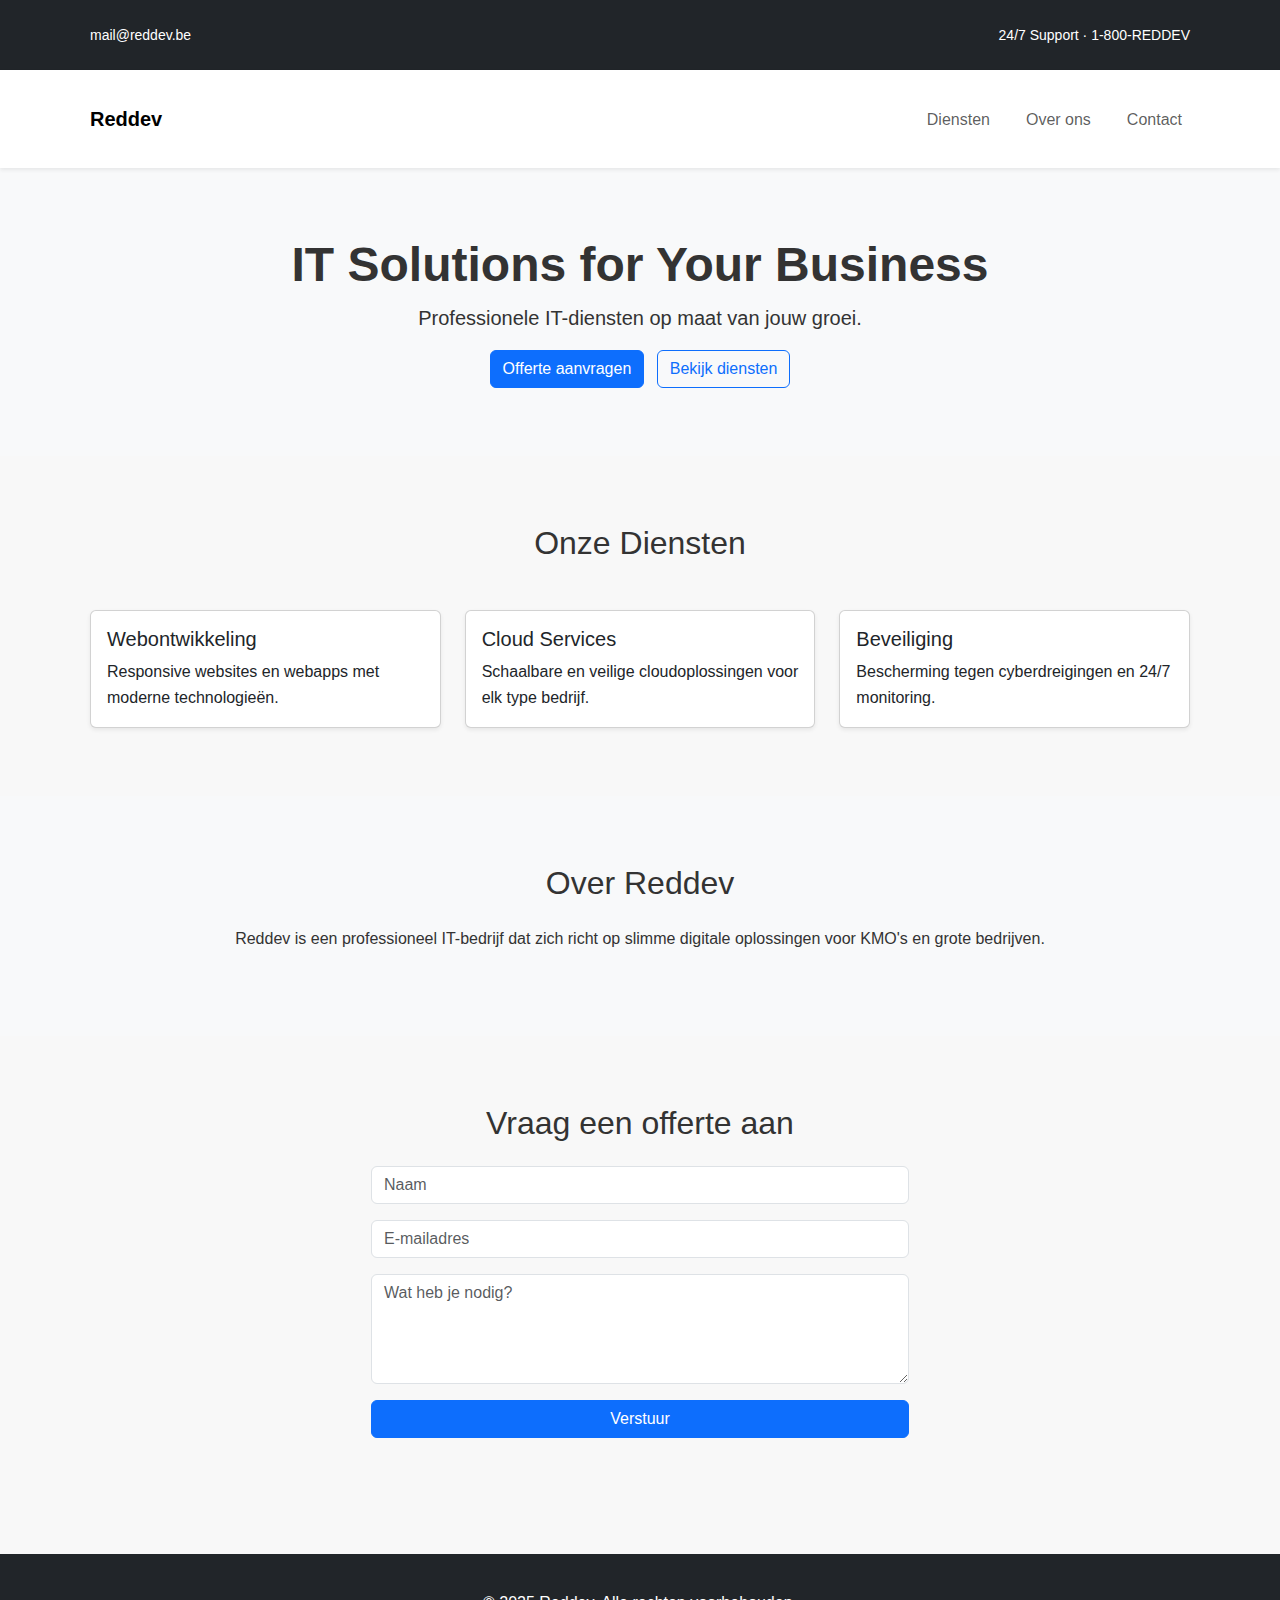
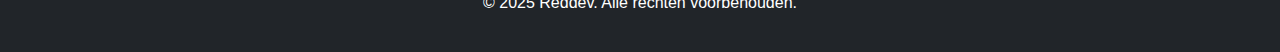
<file: index.html>
<!DOCTYPE html>
<html lang="nl">
<head>
  <meta charset="UTF-8" />
  <meta name="viewport" content="width=device-width, initial-scale=1" />
  <title>Reddev | IT Solutions</title>
  <link href="https://cdn.jsdelivr.net/npm/bootstrap@5.3.0/dist/css/bootstrap.min.css" rel="stylesheet" />
  <link rel="stylesheet" href="styles.css" />
</head>
<body>

  <!-- Topbar -->
  <div class="bg-dark text-white py-1 small">
    <div class="container d-flex justify-content-between">
      <span>mail@reddev.be</span>
      <span>24/7 Support · 1-800-REDDEV</span>
    </div>
  </div>

  <!-- Navbar -->
  <nav class="navbar navbar-expand-lg navbar-light bg-white shadow-sm">
    <div class="container">
      <a class="navbar-brand fw-bold" href="#">Reddev</a>
      <button class="navbar-toggler" type="button" data-bs-toggle="collapse" data-bs-target="#navbarNav">
        <span class="navbar-toggler-icon"></span>
      </button>
      <div class="collapse navbar-collapse justify-content-end" id="navbarNav">
        <ul class="navbar-nav">
          <li class="nav-item"><a class="nav-link" href="#services">Diensten</a></li>
          <li class="nav-item"><a class="nav-link" href="#about">Over ons</a></li>
          <li class="nav-item"><a class="nav-link" href="#contact">Contact</a></li>
        </ul>
      </div>
    </div>
  </nav>

  <!-- Hero -->
  <section class="bg-light text-center py-5">
    <div class="container">
      <h1 class="display-5 fw-bold">IT Solutions for Your Business</h1>
      <p class="lead">Professionele IT-diensten op maat van jouw groei.</p>
      <a href="#contact" class="btn btn-primary me-2">Offerte aanvragen</a>
      <a href="#services" class="btn btn-outline-primary">Bekijk diensten</a>
    </div>
  </section>

  <!-- Services -->
  <section id="services" class="py-5">
    <div class="container">
      <h2 class="text-center mb-5">Onze Diensten</h2>
      <div class="row g-4">
        <div class="col-md-4">
          <div class="card h-100 shadow-sm">
            <div class="card-body">
              <h5 class="card-title">Webontwikkeling</h5>
              <p class="card-text">Responsive websites en webapps met moderne technologieën.</p>
            </div>
          </div>
        </div>
        <div class="col-md-4">
          <div class="card h-100 shadow-sm">
            <div class="card-body">
              <h5 class="card-title">Cloud Services</h5>
              <p class="card-text">Schaalbare en veilige cloudoplossingen voor elk type bedrijf.</p>
            </div>
          </div>
        </div>
        <div class="col-md-4">
          <div class="card h-100 shadow-sm">
            <div class="card-body">
              <h5 class="card-title">Beveiliging</h5>
              <p class="card-text">Bescherming tegen cyberdreigingen en 24/7 monitoring.</p>
            </div>
          </div>
        </div>
      </div>
    </div>
  </section>

  <!-- About -->
  <section id="about" class="bg-light py-5">
    <div class="container">
      <h2 class="text-center mb-4">Over Reddev</h2>
      <p class="text-center">Reddev is een professioneel IT-bedrijf dat zich richt op slimme digitale oplossingen voor KMO's en grote bedrijven.</p>
    </div>
  </section>

  <!-- Contact -->
  <section id="contact" class="py-5">
    <div class="container">
      <h2 class="text-center mb-4">Vraag een offerte aan</h2>
      <div class="row justify-content-center">
        <div class="col-md-6">
          <form action="https://formsubmit.co/your@email.com" method="POST">
            <div class="mb-3">
              <input type="text" name="naam" class="form-control" placeholder="Naam" required>
            </div>
            <div class="mb-3">
              <input type="email" name="email" class="form-control" placeholder="E-mailadres" required>
            </div>
            <div class="mb-3">
              <textarea name="bericht" class="form-control" rows="4" placeholder="Wat heb je nodig?" required></textarea>
            </div>
            <input type="text" name="_honey" style="display:none">
            <input type="hidden" name="_next" value="https://www.reddev.be/bedankt.html">
            <button type="submit" class="btn btn-primary w-100">Verstuur</button>
          </form>
        </div>
      </div>
    </div>
  </section>

  <!-- Footer -->
  <footer class="bg-dark text-white text-center py-3 mt-5">
    <div class="container">
      &copy; 2025 Reddev. Alle rechten voorbehouden.
    </div>
  </footer>

  <script src="https://cdn.jsdelivr.net/npm/bootstrap@5.3.0/dist/js/bootstrap.bundle.min.js"></script>
</body>
</html>
</file>
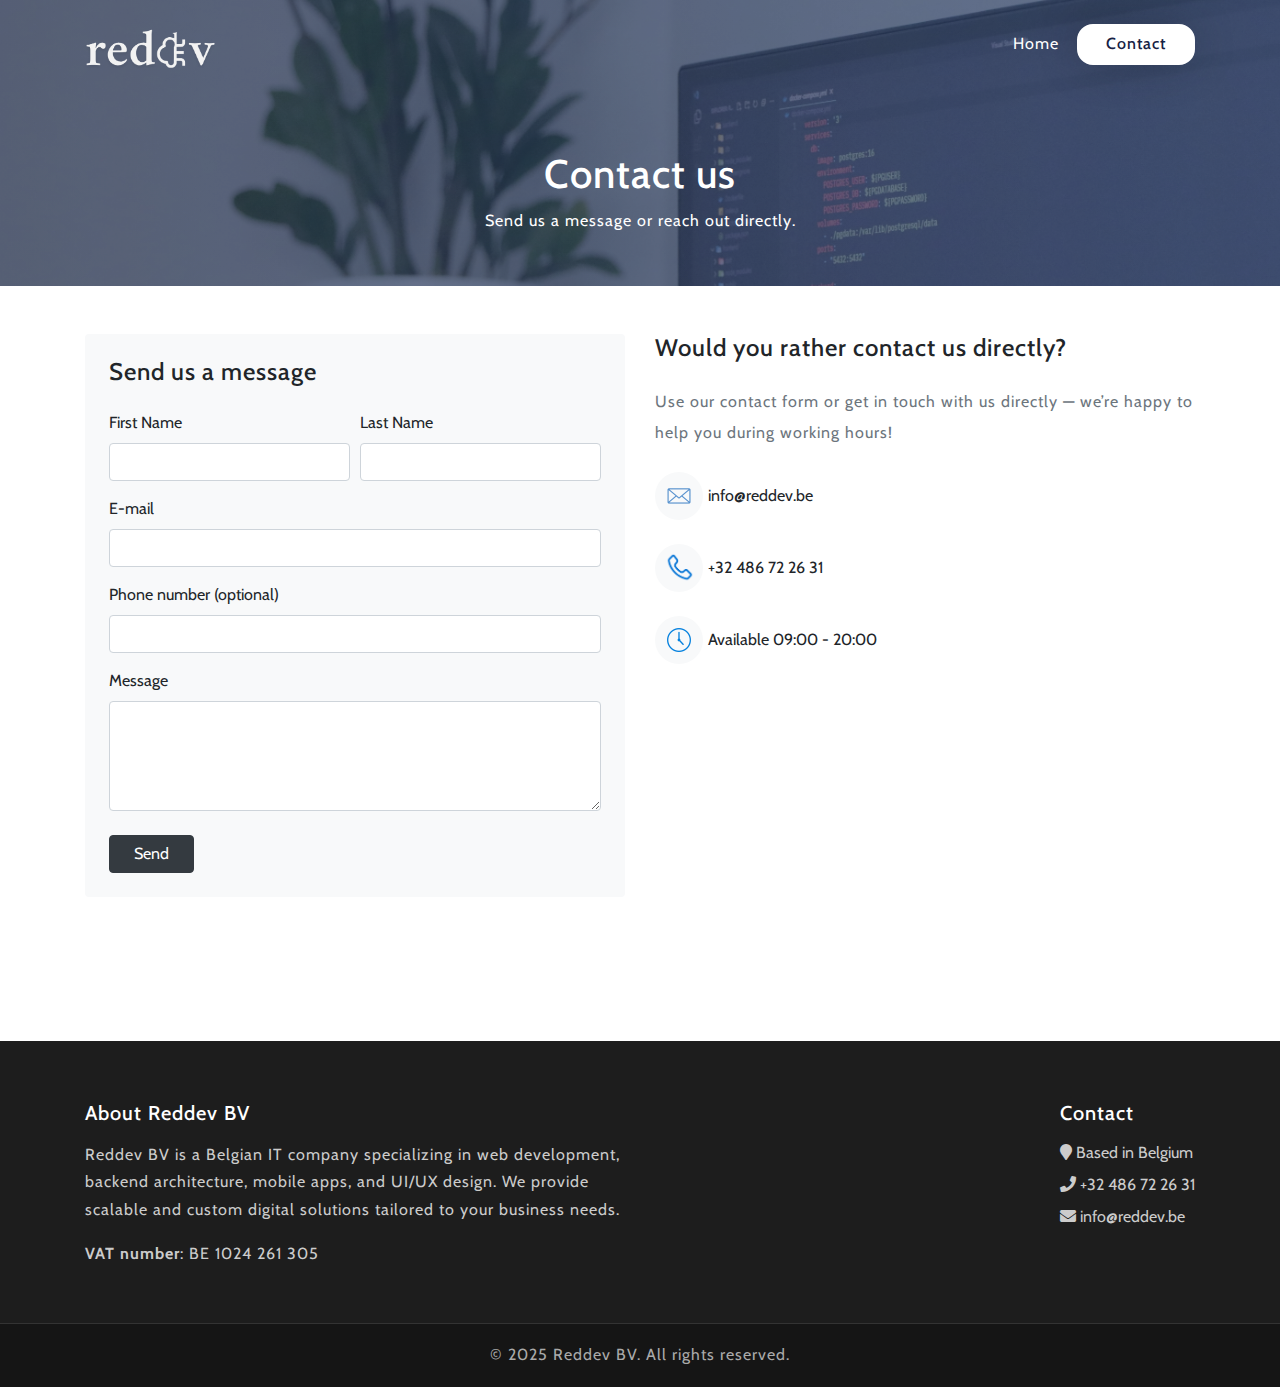
<file: contact.html>
<!DOCTYPE html>
<html lang="en"><head><meta http-equiv="Content-Type" content="text/html; charset=UTF-8">
<title>Reddev</title>
<link rel="icon" href="./images/icon.png" type="image/png">
<!-- for-mobile-apps -->
<meta name="viewport" content="width=device-width, initial-scale=1">

<meta name="keywords" content="Reddev BV, IT company, Belgium, web development, backend development, mobile app development, UI/UX design, custom software solutions, scalable web applications, digital solutions, software architecture, responsive web design, custom web development">
	
	<!-- css files -->
    <link href="./css/bootstrap.css" rel="stylesheet" type="text/css"><!-- bootstrap css -->
    <link href="./css/style.css" rel="stylesheet" type="text/css"><!-- custom css -->
    <link href="./css/font-awesome.min.css" rel="stylesheet"><!-- fontawesome css -->
	<!-- //css files -->
	
	<!-- google fonts -->
	<link href="https://fonts.googleapis.com/css?family=Cabin:400,400i,500,500i,600,600i,700,700i&amp;subset=latin-ext,vietnamese" rel="stylesheet">
	<link rel="stylesheet" href="https://cdnjs.cloudflare.com/ajax/libs/font-awesome/5.15.4/css/all.min.css">
	<!-- //google fonts -->
	
</head>
<body>
   
<!-- //header -->
<header class="py-4">
	<div class="container">
		<div id="logo">
			<a href="/">
				<img src="./images/logo.png" alt="Logo" />
			</a>
		</div>
		<!-- nav -->
		<nav class="d-lg-flex">
			<label for="drop" class="toggle"><span class="fa fa-bars" aria-hidden="true"></span></label>
			<input type="checkbox" id="drop">
			<ul class="menu mt-2 ml-auto">
				<li class=""><a href="/">Home</a></li>
			</ul>
			<div class="button-icon ml-lg-2">
				<a href="/contact">Contact</a>
			</div>
		</nav>
		<div class="clear"></div>
		<!-- //nav -->
	</div>
</header>
<!-- //header -->
   
<!-- banner -->
<div class="banner d-flex align-items-center justify-content-center text-center contact-title">
  <div class="container">
    <div class="row">
      <div class="col-lg-12">
        <h1 class="text-white display-5 fw-bold mb-2">Contact us</h1>
        <p class="text-white">Send us a message or reach out directly.</p>
      </div>
    </div>
  </div>
</div>
<!-- //banner -->

<!-- contact -->
<section class="contact py-5 my-lg-5">
  <div class="container">
    <div class="row">
      <div class="col-lg-6 mb-5">
        <div class="p-4 bg-light rounded shadow-sm">
          <form action="https://formspree.io/f/xyzpwwdk" method="POST">
            <h4 class="mb-4">Send us a message</h4>
            <div class="form-row">
              <div class="form-group col-md-6">
                <label for="firstName">First Name</label>
                <input type="text" class="form-control" id="firstName" name="FirstName" required>
              </div>
              <div class="form-group col-md-6">
                <label for="lastName">Last Name</label>
                <input type="text" class="form-control" id="lastName" name="LastName" required>
              </div>
            </div>
            <div class="form-group">
              <label for="email">E-mail</label>
              <input type="email" class="form-control" id="email" name="email" required>
            </div>
            <div class="form-group">
              <label for="phone">Phone number (optional)</label>
              <input type="text" class="form-control" id="phone" name="Phone">
            </div>
            <div class="form-group">
              <label for="message">Message</label>
              <textarea class="form-control" id="message" name="message" rows="4" required></textarea>
            </div>
            <button type="submit" class="btn btn-dark px-4 mt-2">Send</button>
          </form>
        </div>
      </div>

	<!-- contact -->
	<div class="col-lg-6 d-flex">
	  <div class="ps-lg-5 mt-4 mt-lg-0">
		<h4 class="mb-4 fw-bold">Would you rather contact us directly?</h4>
		<p class="mb-4 text-muted">
		  Use our contact form or get in touch with us directly — we’re happy to help you during working hours!
		</p>

		<ul class="list-unstyled">
		  <li class="d-flex align-items-center mb-4">
			<div class="icon-box bg-light rounded-circle d-flex align-items-center justify-content-center me-3 contact-icon">
			  <img src="./images/email.png" alt="Email" width="32" height="32" />
			</div>
			<div>
			  <div class="fw-bold">info@reddev.be</div>
			</div>
		  </li>
		  <li class="d-flex align-items-center mb-4">
			<div class="icon-box bg-light rounded-circle d-flex align-items-center justify-content-center me-3 contact-icon">
			  <img src="./images/phone.png" alt="Phone" width="32" height="32" />
			</div>
			<div>
			  <div class="fw-bold">+32 486 72 26 31</div>
			</div>
		  </li>
		  <li class="d-flex align-items-center">
			<div class="icon-box bg-light rounded-circle d-flex align-items-center justify-content-center me-3 contact-icon">
			  <img src="./images/clock.png" alt="Opening hours" width="32" height="32" />
			</div>
			<div>
			  <div class="fw-bold">Available 09:00 - 20:00</div>
			</div>
		  </li>
		</ul>
	  </div>
	</div>
</section>

<!-- footer -->
<footer>
  <div class="container">
    <div class="d-flex flex-column flex-md-row justify-content-between">
      
      <!-- about -->
      <div class="mb-4 mw-50">
        <h5 class="text-white mb-3 text-start">About Reddev BV</h5>
        <p class="lh-1-7">
          Reddev BV is a Belgian IT company specializing in web development, backend architecture,
          mobile apps, and UI/UX design. We provide scalable and custom digital solutions tailored
          to your business needs.
        </p>
		<p class="mt-3 mb-0">
			<strong>VAT number</strong>: <span lang="en">BE&nbsp;1024&nbsp;261&nbsp;305</span>
		</p>
	</div>

      <!-- contact -->
      <div class="mb-4 text-end text-md-end" class="mw-40">
        <h5 class="text-white mb-3 text-start text-md-end">Contact</h5>
        <ul class="list-unstyled">
          <li class="mb-2"><span class="fa fa-map-marker me-2"></span> Based in Belgium</li>
          <li class="mb-2"><span class="fa fa-phone me-2"></span> +32 486 72 26 31</li>
          <li><span class="fa fa-envelope me-2"></span> <a href="mailto:info@reddev.be" class="grey">info@reddev.be</a></li>
        </ul>
      </div>

    </div>
  </div>
</footer>

<!-- copyright -->
<div class="footer-style">
  <p class="text-center py-3 mb-0 footer-text-color">© 2025 Reddev BV. All rights reserved.</p>
</div>

</body>
</html>
</file>
<file: styles.css>
* {
    margin: 0;
    padding: 0;
    box-sizing: border-box;
}

body {
    font-family: 'Segoe UI', sans-serif;
    line-height: 1.6;
    background: #f8f8f8;
    color: #333;
}

.container {
    width: 90%;
    max-width: 1100px;
    margin: 0 auto;
    padding: 20px 0;
}

header {
    background: #111;
    color: #fff;
    padding: 20px 0;
}

header h1 {
    float: left;
    font-size: 24px;
}

nav ul {
    float: right;
    list-style: none;
    display: flex;
    gap: 20px;
}

nav a {
    color: #fff;
    text-decoration: none;
    font-weight: bold;
}

.hero {
    background: #003366;
    color: white;
    padding: 80px 0;
    text-align: center;
}

.hero .btn {
    margin-top: 20px;
    background: #0099ff;
    color: white;
    padding: 10px 20px;
    text-decoration: none;
    display: inline-block;
    border-radius: 5px;
}

.diensten, .over, .contact {
    background: #fff;
    padding: 60px 0;
}

.diensten h2, .over h2, .contact h2 {
    text-align: center;
    margin-bottom: 40px;
}

.grid {
    display: flex;
    justify-content: space-around;
    flex-wrap: wrap;
    gap: 30px;
}

.dienst {
    background: #f0f0f0;
    padding: 20px;
    border-radius: 8px;
    flex: 1;
    min-width: 250px;
}

.contact form {
    max-width: 600px;
    margin: auto;
    display: flex;
    flex-direction: column;
    gap: 15px;
}

.contact input, .contact textarea {
    padding: 10px;
    border: 1px solid #ccc;
    border-radius: 5px;
}

.contact button {
    background: #003366;
    color: white;
    padding: 12px;
    border: none;
    border-radius: 5px;
    cursor: pointer;
}

footer {
    background: #111;
    color: white;
    text-align: center;
    padding: 20px 0;
    margin-top: 40px;
}
</file>
<file: css/style.css>
/*--
Author: W3layouts
Author URL: http://w3layouts.com
License: Creative Commons Attribution 3.0 Unported
License URL: http://creativecommons.org/licenses/by/3.0/
--*/
html,
body {
    margin: 0;
    font-size: 100%;
    background: #fff;
	font-family: 'Cabin', sans-serif;
}

html {
  scroll-behavior: smooth;
}
body a {
    text-decoration: none;
    transition: 0.5s all;
    -webkit-transition: 0.5s all;
    -moz-transition: 0.5s all;
    -o-transition: 0.5s all;
    -ms-transition: 0.5s all;
	font-family: 'Cabin', sans-serif;
}

#logo img {
	float: left;
    width: 130px;
}

a:hover {
    text-decoration: none;
}

input[type="button"],
input[type="submit"],
input[type="text"],
input[type="email"],
input[type="search"] {
    transition: 0.5s all;
    -webkit-transition: 0.5s all;
    -moz-transition: 0.5s all;
    -o-transition: 0.5s all;
    -ms-transition: 0.5s all;
}

h1,
h2,
h3,
h4,
h5,
h6 {
    margin: 0;
    letter-spacing: 1px;
}
li {
    list-style-type: none;
}
p {
    margin: 0;
    font-size: 1em;
    line-height: 1.9em;
    letter-spacing: 1px;
}

ul {
    margin: 0;
    padding: 0;
}


/* header */

/* CSS Document */
header {
    position: absolute;
    z-index: 9;
    width: 100%;
}

.toggle,
[id^=drop] {
	display: none;
}

/* Giving a background-color to the nav container. */
nav { 
	margin:0;
	padding: 0;
	float: right;
}
.clear {
    clear: both;
}

#logo {
	float: left;
    font-size: .8em;
    display: initial;
    margin: 0;
    letter-spacing: 1px;
    color: #fff;
    font-weight: 800;
    padding: 3px 0;
}
#logo span {
    color: #fff;
	
}


/* Since we'll have the "ul li" "float:left"
 * we need to add a clear after the container. */

nav:after {
	content:"";
	display:table;
	clear:both;
}

/* Removing padding, margin and "list-style" from the "ul",
 * and adding "position:reltive" */
nav ul {
	float: right;
	padding:0;
	margin:0;
	list-style: none;
	position: relative;
	}
	
/* Positioning the navigation items inline */
nav ul li {
	margin: 0px;
	display:inline-block;
	float: left;
	}

/* Styling the links */
nav a {
    color: #fff;
    font-size: 16px;
    letter-spacing: 1px;
	padding: 10px 10px;
}


nav ul li ul li:hover { background: #f8f9fa; }

/* Background color change on Hover */
nav a:hover { 
	color: #FFF;	
}
nav ul.inner-ul li a:hover { 
	color: #333;	
}
.menu li.active  a{ 
	color: #333;	
}

/* Hide Dropdowns by Default
 * and giving it a position of absolute */
nav ul ul {
	display: none;
	position: absolute; 
	/* has to be the same number as the "line-height" of "nav a" */
	top: 30px; 
    background: #fff;
    padding: 10px;
}
	
/* Display Dropdowns on Hover */
nav ul li:hover > ul {
	display:inherit;
}
	
/* Fisrt Tier Dropdown */
nav ul ul li {
	width:170px;
	float:none;
	display:list-item;
	position: relative;
}
nav ul ul li a {
    color: #333;
    padding: 5px 10px;
    display: block;
}

/* Second, Third and more Tiers	
 * We move the 2nd and 3rd etc tier dropdowns to the left
 * by the amount of the width of the first tier.
*/
nav ul ul ul li {
	position: relative;
	top:-60px;
	/* has to be the same number as the "width" of "nav ul ul li" */ 
	left:170px; 
}

	
/* Change ' +' in order to change the Dropdown symbol */
li > a:only-child:after { content: ''; }


/* Media Queries
--------------------------------------------- */

@media all and (max-width : 800px) {
	nav { 
		float: none;
	}

	div#logo {
		float: none;
	}
	#logo {
		display: block;
		width: 100%;
		text-align: center;
		float: none;
	}

	nav {
		margin: 0;
	}
	nav a {
		color: #333;
	}

	/* Hide the navigation menu by default */
	/* Also hide the  */
	.toggle + a,
	.menu {
		display: none;
	}

	/* Stylinf the toggle lable */
	.toggle {
		display: block;
		padding: 8px 15px;
		font-size: 17px;
		text-decoration: none;
		border: none;
		float: right;
		background-color: #fff;
		color: #162144;
	}
	.menu .toggle {
		float: none;
		text-align: center;
		margin: auto;
		width: 30%;
		padding: 5px;
		font-weight: normal;
		font-size: 15px;
		letter-spacing: 1px;
	}

	.toggle:hover {
		color:#333;
		background-color: #fff;
	}

	/* Display Dropdown when clicked on Parent Lable */
	[id^=drop]:checked + ul {
		display: block;
		background: #fff;
		padding: 15px 0;
		text-align: center;
		width: 100%;
	}

	/* Change menu item's width to 100% */
	nav ul li {
		display: block;
		width: 100%;
		padding: 5px 0;
		}

	nav ul ul .toggle,
	nav ul ul a {
		padding: 0 40px;
	}

	nav ul ul ul a {
		padding: 0 80px;
	}

	nav a:hover,
 	nav ul ul ul a {
		background-color: transparent;
	}
  
	nav ul li ul li .toggle,
	nav ul ul a,
  nav ul ul ul a{
		padding:14px 20px;	
		color:#FFF;
		font-size:17px; 
	}
  
  
	nav ul li ul li .toggle,
	nav ul ul a {
		background-color: #fff; 
	}
	nav ul ul li a {
		font-size: 15px;
	}
	ul.inner-ul{
		padding: 0!important;
	}
	/* Hide Dropdowns by Default */
	nav ul ul {
		float: none;
		position:static;
		color: #ffffff;
		/* has to be the same number as the "line-height" of "nav a" */
	}
		
	/* Hide menus on hover */
	nav ul ul li:hover > ul,
	nav ul li:hover > ul {
		display: none;
	}
		
	/* Fisrt Tier Dropdown */
	nav ul ul li {
		display: block;
		width: 100%;
		padding: 0;
	}

	nav ul ul ul li {
		position: static;
		/* has to be the same number as the "width" of "nav ul ul li" */ 

	}

}

@media all and (max-width : 330px) {

	nav ul li {
		display:block;
		width: 94%;
	}

}
.user span.fa {
}
.button-icon a,.button-icon a:hover {
    border: 2px solid #fff;
    padding: 0.4em 1.7em;
    color: #162144;
    font-weight: 500;
    letter-spacing: 1px;
    display: block;
    font-size: 1em;
    background: #fff;
    box-shadow: 0 0px 45px rgba(0, 0, 0, .2);
	border-radius: 16px;
}
/*-- //header --*/


/*--/banner-info--*/
.banner {
  position: relative;
  z-index: 1;
  background: linear-gradient(to right, #1f2c4c, #354b74);
  overflow: hidden;
}

/* 👇 Voeg dit toe om de afbeelding onder de gradient te leggen */
.banner::before {
  content: '';
  position: absolute;
  top: 0;
  left: 0;
  width: 100%;
  height: 100%;
  background: url('../images/banner.jpg') center/cover no-repeat;
  opacity: 0.3; /* transparantie */
  z-index: -1;  /* zorgt dat de afbeelding onder de banner komt */
}

.image {
  background: url('/images/banner.jpg') center/cover no-repeat;
  border-radius: 16px;
  position: relative;
  margin-top: 80px;
  max-width: 100%;
}
.image::after {
  content: "";
  position: absolute;
  top: 0; left: 0; right: 0; bottom: 0;
  background: rgba(255,255,255,0.25);
}
.image-content {
  position: relative;
  z-index: 1;
  color: #1f2c4c;
  max-width: 600px;
  padding: 4rem;
}

.banner-info-grid h2 {
    color: #fff;
    display: inline-block;
    font-size: 3.5em;
	line-height: 65px;
	letter-spacing: 1px;
    text-shadow: 0 1px 2px rgba(0, 0, 0, 0.37);
}
.banner-info-grid p {
    font-size: 16px;
	max-width: 500px;
    color: #ddd;
    margin: 2em 0;
}
.slider-info a.btn {
    background: none;
    padding: 10px 25px;
    color: #fff;
    border: 2px solid #fff;
    font-size: 15px;
    letter-spacing: 1px;
    border-radius: 0px;
	-webkit-border-radius: 0px;
    -o-border-radius: 0px;
    -moz-border-radius: 0px;
    -ms-border-radius: 0px;
	transition: 0.5s all;
    -webkit-transition: 0.5s all;
    -o-transition: 0.5s all;
    -moz-transition: 0.5s all;
    -ms-transition: 0.5s all;
}
.slider-info a.btn:hover {
    opacity:0.8;
	transition: 0.5s all;
    -webkit-transition: 0.5s all;
    -o-transition: 0.5s all;
    -moz-transition: 0.5s all;
    -ms-transition: 0.5s all;
}
.banner-text {
    height: 100vh;
    display: flex;
    align-items: center;
    justify-content: center;
}
.banner-image h4 {
    font-size: 20px;
}

/*-- //banner --*/

/*-- popup --*/
.popup-effect {
    position: fixed;
    top: 0;
    bottom: 0;
    left: 0;
    right: 0;
    background: rgba(0, 0, 0, 0.7);
    transition: opacity 0ms;
    visibility: hidden;
    opacity: 0;
    z-index: 99;
}

.popup-effect:target {
    visibility: visible;
    opacity: 1;
}

.popup {
    background: #fff;
    border-radius: 4px;
    max-width: 500px;
    position: relative;
    margin: 8em auto;
    padding: 3em 2em;
    z-index: 999;
}
.popup p {
    font-size: 15px;
    color: #777;
}

.popup .close {
    position: absolute;
    top: 10px;
    right: 15px;
    transition: all 200ms;
    font-size: 30px;
    font-weight: bold;
    text-decoration: none;
    color: #000;
}

.popup iframe {
    width: 100%;
    height: 250px;
    border: none;
}
.login .btn {
    border: 2px solid #162144;
    background: #162144;
    color: #fff;
    font-weight: 500;
    letter-spacing: 1px;
    font-size: 15px;
    border-radius: 0px;
	-webkit-border-radius: 0px;
    -o-border-radius: 0px;
    -moz-border-radius: 0px;
    -ms-border-radius: 0px;
    padding: 8px 25px;
}
.login .btn:hover {
    opacity: 0.9;
}
.login p a {
    font-size: 14px;
    color: #999;
}
.login label {
    font-size: 15px;
    color: #666;
    letter-spacing: .5px;
}

/*-- //popup --*/

/*-- about --*/
.about-text h3{
    font-size: 27px;
    font-weight: 600;
    color: #333;
    line-height: 38px;
}
	
.about-text p {
    font-size: 16px;
    color: #777;
}
.about-img img{
}
.about-left h4 {
    font-size: 40px;
    font-weight: 600;
    color: #ff6c5f;
}
.about-left h4 span {
    font-size: 16px;
    color: #666;
    font-weight: normal;
}
/*-- about --*/

/*-- why choose us --*/
h2.heading,h3.heading {
    font-size: 45px;
    color: #333;
    letter-spacing: 0;
}
.choose,.video{
	background: #f8f9fa;
}
.f1 h3 {
    font-size: 25px;
    font-weight: 600;
    color: #333;
    letter-spacing: 1px;
}
.f1 p {
    font-size: 16px;
    color: #777;
}
.f1 span.fa{
    text-align: center;
    background: #f3f3f3;
    width: 65px;
    height: 65px;
    line-height: 65px;
}
.icon1 span.fa{
	color: #ff4f81;
    font-size: 30px;
    line-height: 65px;
}
.icon2 span.fa{
	color: #00aeff;
    font-size: 30px;
    line-height: 65px;
}
.icon3 span.fa{
	color: #2dde98;
    font-size: 30px;
    line-height: 65px;
}

.icon4 span.fa{
	color: #fe5000;
    font-size: 30px;
    line-height: 65px;
}
.f1{
    box-shadow: 7px 7px 10px 0 rgba(76, 110, 245, .1);
	background: #fff;
}
.mw-50{
	max-width: 50%;
}
.mw-40{
	max-width: 40%;
}
.lh-1-7 {
	line-height: 1.7;
}
/*-- why choose us --*/

/*-- partners --*/
ul.partners-icon li span.fa {
    font-size: 3em;
    color: #eee;
}
.partners{
	background: #b84592;
}
.partners h3.heading {
	color: #fff;
}
/*-- //partners --*/

/*-- offered services --*/

h4.w3layouts_pvt-head {
	text-transform: capitalize;
	font-weight: bold;
	font-size: 2em;
	color: #0068b7;
}

span.title-icon-wthree {
	color: #ffc107;
	font-size: 1em;
}

.title-sec-w3layouts_pvt p {
	color: #333;
}

.title-sec-w3layouts_pvt {
	border-left: 5px #bdbdbd solid;
	padding-left: 1em;
}

h4.feed-title {
    font-size: 25px;
    color: #333;
    letter-spacing: 1px;
}

a.btn-w3layouts_pvt span {
	margin-left: 5px;
	color: #ffc107;
	font-size: 1em;
}

a.btn-w3layouts_pvt:hover {
	color: #0068b7;
	letter-spacing: 0.5px;
}

.ab-pvtw3 p {
	width: 478px;
}

a.btn-w3layouts_pvt {
	display: inline-block;
	margin-top: 1em;
	color: #000;
	font-weight: 600;
}

.process p {
    font-size: 16px;
    color: #777;
}
/* //offered services */

/*-- services page --*/
.serv-grids h3 {
    font-size: 20px;
    color: #333;
    letter-spacing: 1px;
    line-height: 30px;
}
.serv-grids span.fa{
    text-align: center;
    font-size: 30px;
    background: #ffff;
    height: 65px;
    width: 65px;
    line-height: 65px;
	box-shadow: 7px 7px 10px 0 rgba(76, 110, 245, .1);
}

/*-- //services page --*/

/*-- projects --*/

.gal-img {
    margin-bottom: 1em;
    padding-right: 0px;
}

.contact-icon {
	width: 48px;
	height: 48px;
	margin-right: 5px;
}
.contact-title {
	padding: 150px 0 50px 0;
}
/* popup */
.pop-overlay {
    position: fixed;
    top: 0px;
    bottom: 0;
    left: 0;
    right: 0;
    background: rgba(0, 0, 0, 0.7);
    transition: opacity 0ms;
    visibility: hidden;
    opacity: 0;
    z-index: 999;
}

.pop-overlay:target {
    visibility: visible;
    opacity: 1;
}

.popup {
    background: #fff;
    -webkit-border-radius: 4px;
    -o-border-radius: 4px;
    -ms-border-radius: 4px;
    -moz-border-radius: 4px;
    border-radius: 4px;
    max-width: 500px;
    position: relative;
    margin: 8em auto;
    padding: 3em 2em 2em;
}

.popup .close {
    position: absolute;
    top: 5px;
    right: 15px;
    transition: all 200ms;
    font-size: 30px;
    font-weight: bold;
    text-decoration: none;
    color: #000;
}

/* //popup */
/*-- //projects --*/

/*-- Testimonials --*/
.testi {
    background: url(../images/bg.jpg) no-repeat center;
    background-size: cover;
    background-attachment: fixed;
}
.testimonials blockquote {
    background: #fff none repeat scroll 0 0;
    border: medium none;
    color: #666;
    display: block;
    font-size: 14px;
    padding: 30px 30px;
    position: relative;
}
blockquote span.fa {
    color: #009688;
}
.testimonials .carousel-info img {
    border-radius: 150px !important;
    height: 80px;
    width: 80px;
}
.testimonials .carousel-info {
    overflow: hidden;
}
.testimonials .carousel-info img {
    margin-right: 15px;
}
.testimonials .carousel-info span {
    display: block;
}
.testimonials span.testimonials-name {
    color: #fff;
    letter-spacing: 1px;
    font-size: 20px;
    font-weight: 500;
    margin: 15px 0 0px;
}
.testimonials span.testimonials-post {
    color: #eee;
    font-size: 14px;
    letter-spacing: 1px;
}
/*-- //testimonials --*/


/*-- offered services bottom --*/
h3.tittle-w3 {
    font-size: 3.3em;
    font-weight: 600;
    color: #333;
}
.video-right p{
	font-size: 16px;
	color: #666;
}
/*-- //offered services bottom --*/

/*-- footer --*/
footer {
	background: #1d1d1d; color: #ccc; padding: 60px 0 30px 0;
}

.grey {
	color: #ccc;
}
.footer-text-color {
	color: #aaa;
}
.footer-style {
	background: #151515;
	border-top: 1px solid #333;
}

.footer-title {
    font-size: 20px;
    letter-spacing: 1px;
	color: #fff;
}

.contact-info p a,
.contact-info p,
ul.links li a {
    color: #777;
    font-size: 15px;
}
.contact-info .footer-style-w3ls p.date{
    font-size: 13px;
	font-style: italic;
}
.contact-info p span {
    display: block;
}

.footer-style-w3lsp a {
    color: #999;
}

.contact-info h4 {
    font-size: 15px;
    letter-spacing: 1px;
    color: #aaa;
}
.contact-info h4 i {
    color: #999;
}
/* quick links */
ul.links li a {
    font-size: 15px;
    letter-spacing: 1px;
    margin-bottom: 10px;
    display: inline-block;
}

ul.links li a:hover,
.footer-style-w3lsp a:hover {
    color: #999;
}

/* //quick links */

/* copyright */
.copy-right-top {
    background: #212020;
}
.copy-right {
    letter-spacing: 1px;
    font-size: 15px;
    color: #999;
}

.copy-right a {
    color: #eee;
}

.copy-right a:hover {
    color: #fff;
}

.copy-right-top {
    border-color: rgba(255, 255, 255, 0.2) !important;
}

/* copyright */
/* //footer */

/*- inner banner --*/

.inner-banner {
    height: 250px;
}

/*- inner banner --*/

/*-- Contact page --*/
.contact_right input[type="text"], .contact_right input[type="email"], .contact_right textarea {
    outline: none;
    padding: 12px 0;
    background: none;
    color: #212121;
    font-size: 15px;
    width: 100%;
    letter-spacing: 1px;
    border: none;
    border-bottom: 1px solid #494949;
}
.contact_right input[type="email"] {
    margin: 1em 0;
}
.contact_right textarea {
    min-height: 145px;
    resize: none;
    margin-top: 1em;
}
.contact_right button {
    outline: none;
    padding: 15px 0;
    background: #162144;
    color: #fff;
	border-radius: 16px;
    font-weight: 500;
    letter-spacing: 2px;
    margin-top: 10px;
    width: 100%;
    border: none;
    cursor: pointer;
    transition: 0.5s all;
    -webkit-transition: 0.5s all;
    -moz-transition: 0.5s all;
    -ms-transition: 0.5s all;
    -o-transition: 0.5s all;
}
.contact_left iframe {
    width: 100%;
    outline: none;
    border: none;
    min-height: 495px;
}
.information h4 {
    font-size: 22px;
    font-weight: 600;
    letter-spacing: 2px;
    color: #333;
    position: relative;
}
.information p {
    font-size: 16px;
    letter-spacing: 1px;
    color: #666;
    line-height: 28px;
}
.information p a,.information p span{
    color: #b84592;
}
.information p a:hover{
    color: #333;
}
.information span.fa {
    font-size: 30px;
    color: #b84592;
}

.contact_right,.contact_border{
    width: 100%;
    max-width: 568px;
    grid-column-gap: 32px;
    grid-row-gap: 32px;
    background-color: #f2f4fa;
    border-radius: 16px;
}
/*-- //Contact page --*/


/*-- team --*/
/* common styles for visual styles */

.teamy_name {
    font-size: 20px;
    font-weight: 600;
    color: #333;
    letter-spacing: 1px;
}
.teamy_post {
    margin-top: .5em;
    font-size: 14px;
    text-transform: capitalize;
    color: #6f6f6f;
    letter-spacing: 0.5px;
}
/* style 1 */

.teamy_content,.teamy_back {
 text-align: center;
}
.teamy_back-inner span.fa {
    color: #999;
    font-size: 14px;
    margin: 10px 5px;
    width: 15px;
    line-height: 35px;
    transition: 0.5s all;
    -webkit-transition: 0.5s all;
    -moz-transition: 0.5s all;
    -ms-transition: 0.5s all;
    -o-transition: 0.5s all;
}
.teamy_back-inner span.fa.fa-facebook {
    color: #3b5998;
}
.teamy_back-inner span.fa.fa-facebook:hover {
	opacity:0.8;
}
.teamy_back-inner span.fa.fa-twitter {
    color: #1da1f2;
}
.teamy_back-inner span.fa.fa-twitter:hover{
	opacity:0.8;
}
.teamy_back-inner span.fa.fa-envelope-open {
    color: #dd4b39;
}
.teamy_back-inner span.fa.fa-envelope-open:hover {
	opacity:0.8;
}
/*-- //team --*/
/*-- move top --*/

.move-top {
    position: relative;
}

a.move-top {
    text-align: center;
    position: absolute;
    right: 1%;
    bottom: 0%;
}

a.move-top span{
    color: #fff;
    width: 36px;
    height: 36px;
    border: transparent;
    line-height: 2em;
    background: #333;
    border-radius: 50px;
    -webkit-border-radius: 50px;
    -o-border-radius: 50px;
    -moz-border-radius: 50px;
    -ms-border-radius: 50px;
}

/*-- //move top --*/


/*-- Responsive design --*/

@media(max-width:1440px) {
}

@media(max-width:1366px) {
	.banner-info-grid h2 {
		font-size: 3em;
		line-height: 60px;
	}
	h3.tittle-w3 {
		font-size: 2.6em;
		line-height: 50px;
	}
}

@media(max-width:1280px) {
    
}
@media(max-width:1080px) {
	.banner-info-grid h2 {
		font-size: 2.8em;
		line-height: 55px;
	}
	.banner-info-grid p {
		font-size: 15px;
		margin: 1em 0;
	}
	.about-left h4 {
		font-size: 30px;
	}
	.about-text p {
		font-size: 14.5px;
	}
	h3.tittle-w3 {
		font-size: 2.2em;
		line-height: 45px;
	}
	.contact-info h4 {
		font-size: 14.5px;
		letter-spacing: 0px;
	}
	.serv-grids h3 {
		font-size: 18px;
		letter-spacing: 0px;
	}
	.information span.fa {
		font-size: 23px;
	}
	.banner-text {
		padding: 18vw 0 6vw;
	}
}

@media(max-width:1024px) {
	
	h2.heading,h3.heading {
		font-size: 40px;
	}
	.contact-info p a, .contact-info p, ul.links li a {
		font-size: 14px;
	}
	ul.partners-icon li i {
		font-size: 2.5em;
	}
	.inner-banner {
		height: 200px;
	}
	.f1 h3 {
		font-size: 21px;
	}
	.f1 p {
		font-size: 15px;
	}
	h4.feed-title {
		font-size: 20px;
	}
	ul.partners-icon li span.fa {
		font-size: 2.5em;
	}
}

@media(max-width:991px) {
	.button-icon {
		position: absolute;
		right: 10%;
	}
	.information p {
		font-size: 15px;
	}
	nav ul {
		margin-right: 3.5em;
	}
	nav a {
		font-size: 15px;
		padding: 10px 8px;
	}
	.information h4 {
		font-size: 19px;
		letter-spacing: 1px;
	}
	.process-grids img {
		width: 200px;
	}
	.contact_left iframe {
		min-height: 445px;
	}
}

@media(max-width:900px) {
	nav ul {
		margin-right: 5.5em;
	}
}
@media(max-width:800px) {
	nav ul {
		margin-right: 0em;
	}
	.button-icon {
		right: 12%;
	}
}

@media(max-width:768px) {
	nav { 
		float: none;
	}

	div#logo {
		float: none;
	}
	.banner-info-grid h2 {
		font-size: 2.5em;
		line-height: 50px;
	}
	.video-right p {
		font-size: 14px;
	}
	.inner-banner {
		height: 170px;
	}
	.information h4 {
		font-size: 20px;
		letter-spacing: 1px;
	}
	.contact_right h3 {
		font-size: 26px;
	}
	.button-icon {
		right: 11%;
	}
}

@media(max-width:736px) {
	.button-icon {
		right: 21%;
	}
	.about-text h3 {
		font-size: 24px;
	}
	h2.heading,h3.heading {
		font-size: 35px;
	}
	.contact_left iframe {
		min-height: 250px;
	}
	.f1 p {
		font-size: 14.5px;
	}
}
@media(max-width:684px) {
	.button-icon {
		right: 19%;
	}
}
@media(max-width:668px) {
	h3.tittle-w3 {
		font-size: 2em;
		line-height: 40px;
	}
	.contact_right h3 {
		font-size: 25px;
	}
	.banner-text {
		padding: 18vw 0 8vw;
	}
	.button-icon {
		right: 18%;
	}
	.information h4 {
		font-size: 18px;
	}
}
@media(max-width:640px) {
	.button-icon {
		right: 17%;
	}
}
@media(max-width:600px) {
	
	.banner-info-grid h2 {
		font-size: 2em;
		line-height: 45px;
	}
	.button-icon {
		right: 14.5%;
	}
}

@media(max-width:568px) {
	.button-icon {
		right: 11.5%;
	}
	.banner-text {
		padding: 22vw 0 8vw;
	}
}

@media(max-width:480px) {
	ul.partners-icon li i {
		font-size: 2em;
	}
	.popup {
		margin: 8em 2em;
	}
	.popup iframe {
		height: 190px;
	}
	.inner-banner {
		height: 150px;
	}
	.banner-text {
		padding: 25vw 0 8vw;
	}
	.button-icon {
		right: 13.5%;
	}
	.information p {
		font-size: 14px;
	}
	.information span.fa {
		font-size: 20px;
	}
}
@media(max-width:414px) {
	.banner-info-grid h2 {
		font-size: 1.8em;
		line-height: 40px;
	}
	.banner-info-grid p {
		font-size: 14px;
	}
	.slider-info a.btn {
		font-size: 14px;
	}
	.popup {
		margin: 5em 1em;
		padding: 2em 1em;
	}
	.popup .close {
		top: 0px;
	}
	.login .btn {
		font-size: 14px;
		padding: 6px 20px;
	}
	.popup p {
		font-size: 14px;
	}
	.contact_right h3 {
		font-size: 22px;
	}
	.contact_right button {
		font-size: 14px;
		padding: 13px 0;
		letter-spacing: 1px;
	}
	.button-icon {
		right: 16%;
	}
	.banner-text {
		padding: 30vw 0 8vw;
	}
	.process-grids img {
		width: 160px;
	}
	ul.partners-icon li span.fa {
		font-size: 2em;
	}
	ul.links li a {
		font-size: 15px !important;
		margin-bottom: 5px;
	}
}

@media(max-width:384px) {
   
	.toggle {
		font-size: 15px;
	}
	.menu .toggle {
		width: 40%;
		font-size: 15px;
	}
	.banner-info-grid h2 {
		font-size: 1.6em;
		line-height: 32px;
	}	
	.slider-info a.btn {
		padding: 10px 20px;
		font-size: 13px;
	}
	.about-text h3 {
		font-size: 20px;
		line-height: 30px;
	}
	h2.heading,h3.heading {
		font-size: 30px;
	}
	h3.tittle-w3 {
		font-size: 1.6em;
		line-height: 35px;
	}
	.footer-title {
		font-size: 18px;
	}
	.copy-right {
		font-size: 14px;
	}
	.login p a {
		font-size: 13px;
	}
	.popup iframe {
		height: 150px;
	}
	.inner-banner {
		height: 120px;
	}
	.testimonials span.testimonials-name {
		font-size: 18px;
	}
	.contact_right h3 {
		font-size: 20px;
	}
	.button-icon a, .button-icon a:hover {
		font-size: .95em;
	}
	.button-icon {
		right: 17%;
	}
	.login label {
		font-size: 14px;
	}
}

@media(max-width:320px) {
    .slider-info a.btn {
		padding: 10px 15px;
		font-size: 12px;
	}
	.toggle {
		font-size: 14px;
		padding: 7px 10px;
		margin-right: 2.5em;
	}
	.detail h4.title a {
		font-size: 19px;
	}
}


/*-- //Responsive design --*/
</file>
